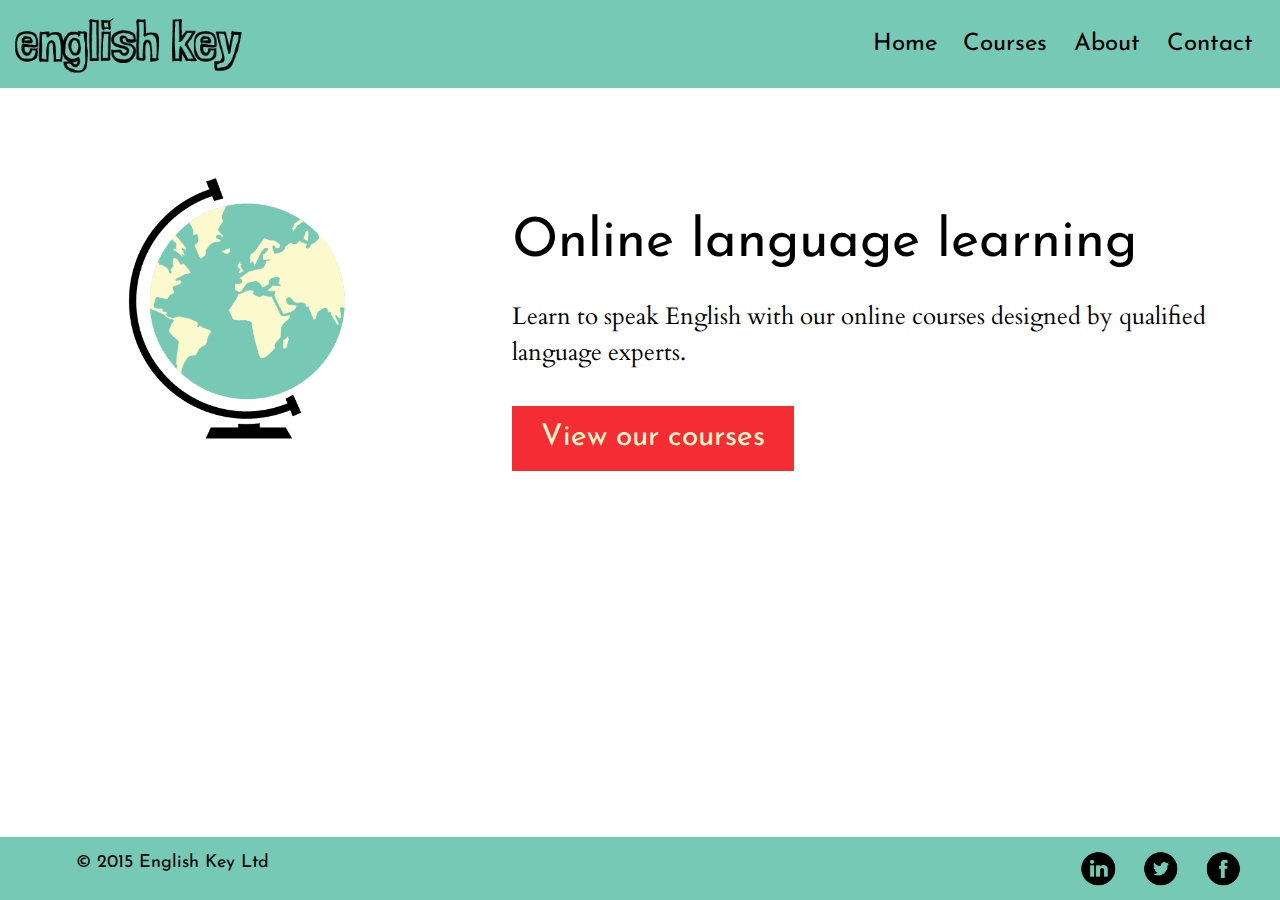
<file: englishkey/index.html>
<!DOCTYPE html>
<html>
<head>
	<link rel="stylesheet" type="text/css" href="css/reset.css">
	<link href='http://fonts.googleapis.com/css?family=Josefin+Sans|Cardo' rel='stylesheet' type='text/css'>
	<link rel="stylesheet" type="text/css" href="css/home.css">
	<meta name="viewport" content="width=device-width, initial-scale=1">
	<title>English Key</title>
</head>
<body>
	<nav class="clearfix">
		<a href="index.html"><img id="logo" src="assets/logo-final.png" alt="english key logo" title="logo"></a>
			<ul>
				<li><a href="contact.html">Contact</a></li>
				<li><a href="about.html">About</a></li>
				<li><a href="courses.html">Courses</a></li>
				<li><a href="index.html">Home</a></li>
			</ul>
	</nav>
	</header>	
	<div id="globe" class="clearfix">
		<img src="assets/globe.png">
	</div>
	<div class="container">
		<h1>Online language learning</h1>
		<p>Learn to speak English with our online courses designed by qualified language experts.</p>
		<a href="courses.html">View our courses</a>
	</div>
	<footer>
		<div id="copyright">
			<p>&copy 2015 English Key Ltd</p>
		</div>
		<div id="social">
			<a href="https://www.facebook.com"><img class="social-logo" src="assets/facebook-logo.png" alt="Facebook logo" title="Facebook"></a>
			<a href="https://twitter.com"><img class="social-logo" src="assets/twitter-logo.png" alt="Twitter logo" title="Twitter"></a>
			<a href="https://www.linkedin.com/"><img class="social-logo" src="assets/linkedin-logo.png" alt="Linkedin logo" title="Linked In"></a>	
		</div>
	</footer>
</body>
</html>
</file>
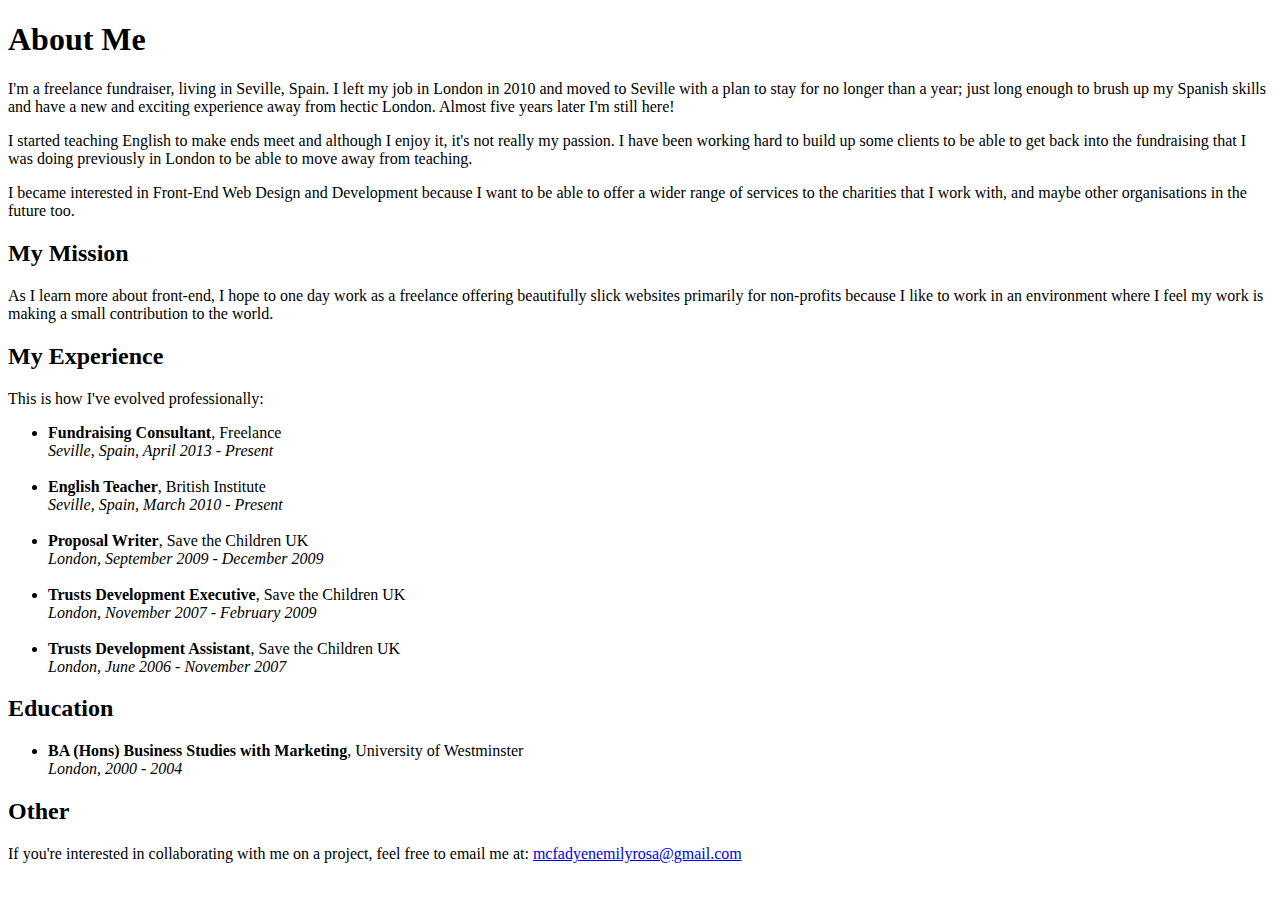
<file: unit1.html>
<!DOCTYPE html>
<html>
	<head>
		<title>About Emily</title>
	</head>

	<body>
		<h1>About Me</h1>
		<p>I'm a freelance fundraiser, living in Seville, Spain. I left my job in London in 2010 and moved to Seville with a plan to stay for no longer than a year; just long enough to brush up my Spanish skills and have a new and exciting experience away from hectic London.  Almost five years later I'm still here!</p> 

		<p>I started teaching English to make ends meet and although I enjoy it, it's not really my passion.  I have been working hard to build up some clients to be able to get back into the fundraising that I was doing previously in London to be able to move away from teaching.</p>

		<p>I became interested in Front-End Web Design and Development because I want to be able to offer a wider range of services to the charities that I work with, and maybe other organisations in the future too.</p>

		<h2>My Mission</h2>
		<p>As I learn more about front-end, I hope to one day work as a freelance offering beautifully slick websites primarily for non-profits because I like to work in an environment where I feel my work is making a small contribution to the world.</p>

		<h2>My Experience</h2>
		<p>This is how I've evolved professionally:</p>

		<ul>
			<li><strong>Fundraising Consultant</strong>, Freelance</li> 
			<dt><i>Seville, Spain, April 2013 - Present</i></dt>
			<br>
			<li><strong>English Teacher</strong>, British Institute</li>
			<dt><i>Seville, Spain, March 2010 - Present</i></dt>
			<br>
			<li><strong>Proposal Writer</strong>, Save the Children UK</li>
			<dt><i>London, September 2009 - December 2009</i></dt>
			<br>
			<li><strong>Trusts Development Executive</strong>, Save the Children UK</li>
			<dt><i>London, November 2007 - February 2009</i></dt>
			<br>
			<li><strong>Trusts Development Assistant</strong>, Save the Children UK</li>
			<dt><i>London, June 2006 - November 2007</i></dt>
		</ul>

		<h2>Education</h2>
		<ul>
			<li><strong>BA (Hons) Business Studies with Marketing</strong>, University of Westminster</li>
			<dt><i>London, 2000 - 2004</i></dt>
		</ul>

		<h2>Other</h2>
		<p>If you're interested in collaborating with me on a project, feel free to email me at: <a href="mailto:mcfadyenemilyrosa@gmail.com">mcfadyenemilyrosa@gmail.com</a></p>
	</body>
</html>
</file>
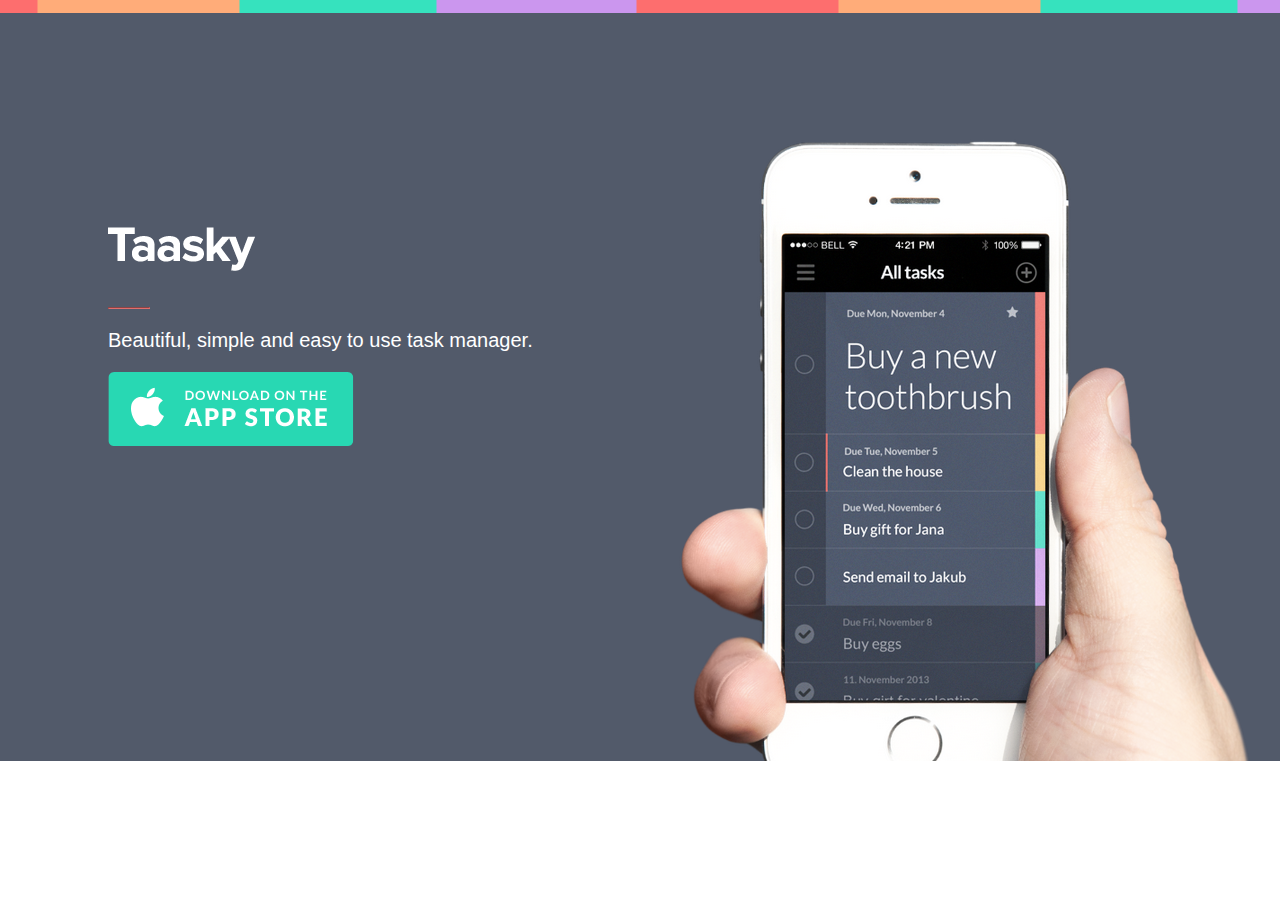
<file: unit3.html>
<!DOCTYPE HTML>

<html>

<head>
	<link rel="stylesheet" type="text/css" href="unit3.css" />
	<title>Taasky Homepage</title>
	</head>

<body>
	<h1><img src="unit3-assets/logo-taasky.png"></h1>
	<hr>
	<p>Beautiful, simple and easy to use task manager.</p>
	<a href="https://itunes.apple.com/us/app/taasky-beautiful-task.../id720309412?mt=8">
	<img src="unit3-assets/btn_store.png">
	</a>
</body>
</html>
</file>
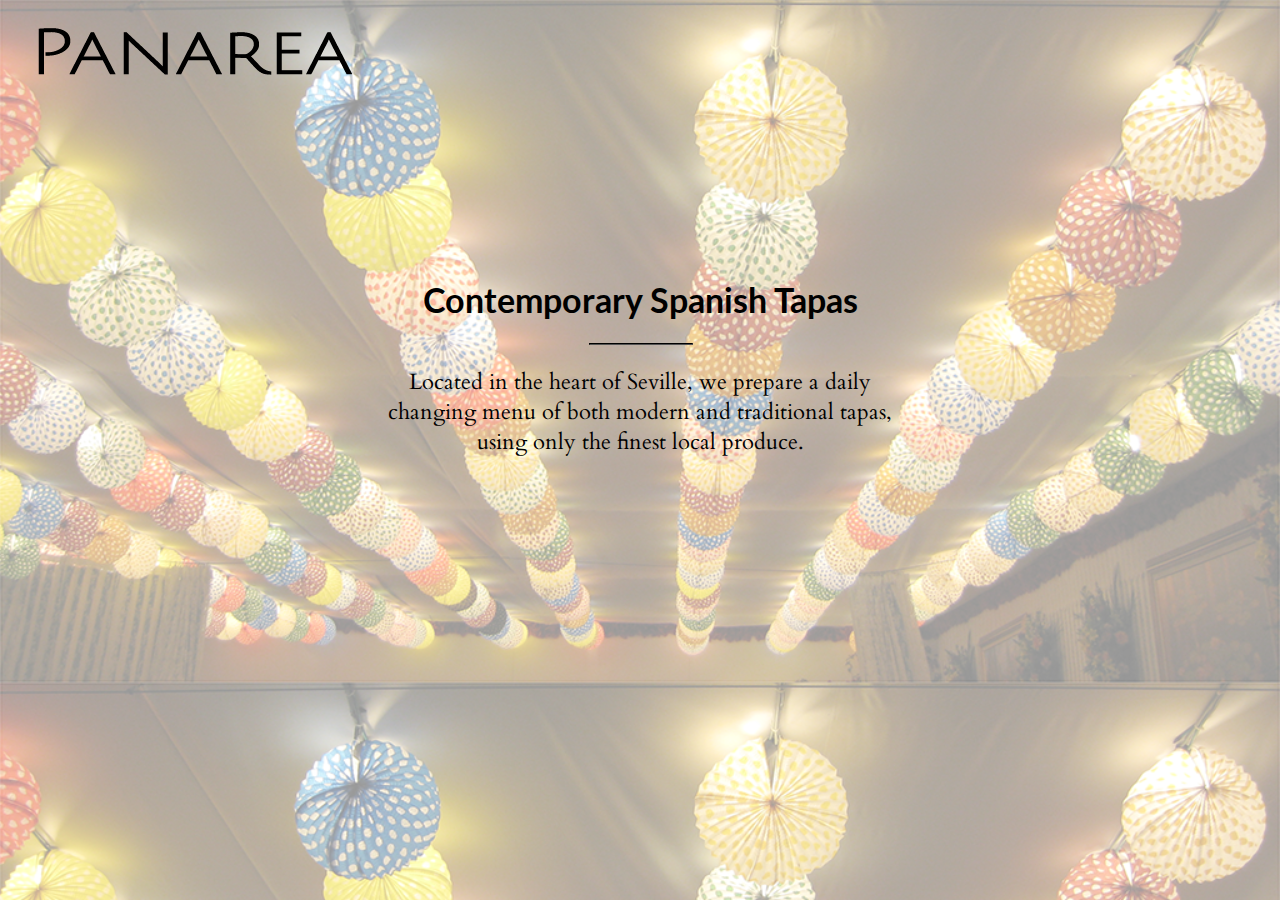
<file: unit4.html>
<!DOCTYPE HTML>

<html>

<head>
	<link href='http://fonts.googleapis.com/css?family=Lato' rel='stylesheet' type='text/css'>
	<link href='http://fonts.googleapis.com/css?family=Cardo' rel='stylesheet' type='text/css'>
	<link rel="stylesheet" type="text/css" href="unit4.css">
	<title>Panarea Restaurant</title>
</head>

<body>
	<img src="unit4-assets/logo-panarea.png">
	<div id="wrapper">
		<h1>Contemporary Spanish Tapas</h1>
		<hr>
		<p>Located in the heart of Seville, we prepare a daily changing menu of both modern and traditional tapas, using only the finest local produce.</p>
	</div>
</body>


</html>
</file>
<file: englishkey/css/home.css>
html {
	box-sizing: border-box;
}

*, *:before, *:after {
	box-sizing: inherit;
}

body {
	font-size: 30px;
}

#logo {
	margin: 1%;
	width: 18%;
	float: left;
}

nav {
	background-color: #76C9B4;
}

ul {
	width: 70%;
	float: right;
	margin-top: 2.5%;
	margin-bottom: 2.5%;
}

li {
	display: inline-block;
	float: right;
	margin-right: 3%;
	font-family: 'Josefin Sans', sans-serif;
	font-size: .8em;
}

a {
	color: #000000;
	text-decoration: none;
}

a:hover {
	color: #FCF8CD;
}

#globe {
	width: 35%;
	margin-top: 5%;
	margin-left: 5%;
	padding: 2%;
	float: left;
}

#globe img {
	width: 80%;
}

.container {
	margin-top: 10%;
	margin-right: 5%;
	width: 55%;
	float: left;
}

h1 {
	font-family: 'Josefin Sans', sans-serif;
	font-size: 1.8em;
	margin-bottom: 4%;
}

p {
	font-family: 'Cardo', serif;
	font-size: .8em;
	line-height: 150%;
	margin-bottom: 5%;
}

.container a {
	display: inline-block;
	border-style: none;
	width: 40%;
	padding: 2.5%;
	text-align: center;
	font-size: 1em;
	font-family: 'josefin sans', sans-serif;
	color: #FCF8CD;
	background-color: #F52C33;
}

.container a:hover {
	background-color: #F5454B;
}

footer {
	padding: 1%;
	background-color: #76C9B4;
	position: fixed;
	width: 100%;
	bottom: 0;
	left: 0;
}

#copyright {
	float: left;
	margin-left: 5%;
}

#copyright p {
	font-family: 'josefin sans', sans-serif;
	font-size: .6em;
}

.social-logo {
	width: 3%;
	margin-right: 2%;
	float: right;
}


@media screen and (max-width: 400px) {

	#logo {
		width: 50%;
	}

	h1 {
		font-size: 1.1em;
		padding-bottom: 5%;
		text-align: center;
	}

	p {
		font-size: .6em;
	}

	#globe {
		display: none;
	}

	.container {
		width: 90%;
		margin-top: 20%;
		margin-left: 5%;
		margin-right: 5%;
	}

	.container a {
		width: 50%;
		font-size: .8em;
		margin-top: 5%;
	}

	footer {
		font-size: .6em;
		padding: 2%;
		border-top: 10%;
	}

	#copyright {
		font-size: 1.5em;
	}

	.social-logo{
		width: 15%;
		padding-left: 2%;
	}

	#social {
		width: 100%;
	}
}


.clearfix:after {
	visibility: hidden;
	display: block;
	content: " ";
	clear: both;
	height: 0;
	font-size: 0;
}
</file>
<file: unit3.css>
body {
	font-family: arial;
	font-size: 20px;
	color: white;
	background-image: url("unit3-assets/stripes.png"), url("unit3-assets/background.jpg");
	background-position: top, top;
	background-repeat: repeat-x;	
}

h1 {
	padding-top: 200px;
	padding-left: 100px;
}

hr {
	border-color: rgb(224,110,110);
	width: 40px;
	margin-left: 100px;
}

p {
	padding-left: 100px;
}

a {
	padding-left: 100px;
}
</file>
<file: unit4.css>
body{
	background-image: url("unit4-assets/background.png");
	background-size: cover;
}

img{
	padding-top: 20px;
	padding-left: 30px;
}

h1{
	margin-top: 200px;
	text-align: center;
	font-family: 'Lato', sans-serif;
	font-size: 34px;
}

hr{
	border-color: rgb(0,0,0);
	width: 20%;
	margin-left: 40%;
	margin-right: 40%;
}

p{
	text-align: center;
	font-family: 'Cardo', serif;
	font-size: 22px; 
}

#wrapper{
/*	width: 960;*/
	margin-right: 30%;
	margin-left: 30%;
}
</file>
